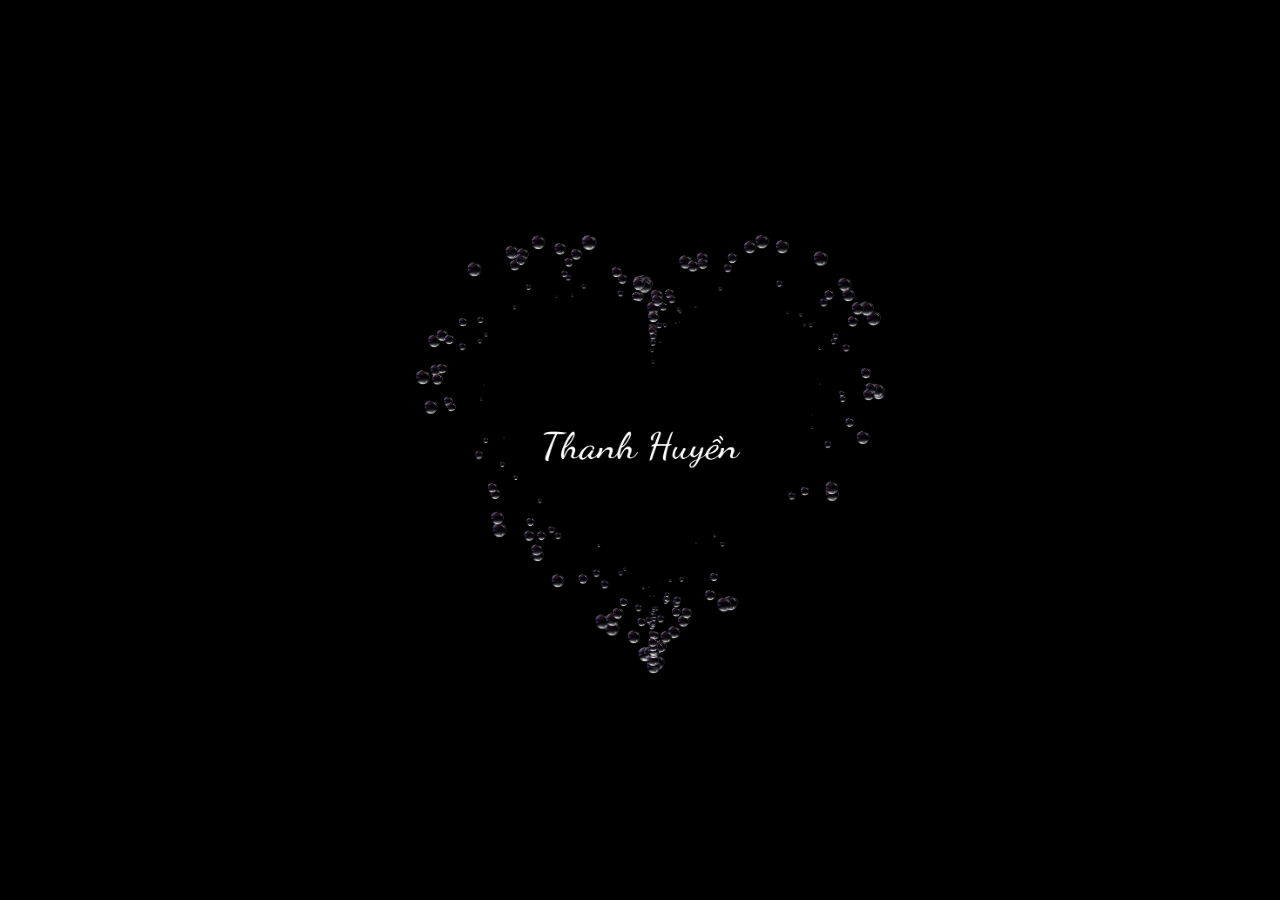
<file: pages/trendTraiTim/index.html>
<!DOCTYPE html PUBLIC "-//W3C//DTD HTML 4.0 Transitional//EN">
<html>
  <head>
    <meta name="Generator" content="EditPlus" />
    <meta name="Author" content="" />
    <meta name="Keywords" content="" />
    <meta name="Description" content="" />
    <title>Luv Thanh Huyền</title>
    />

    <style>
      html,
      body {
        height: 100%;
        padding: 0;
        margin: 0;
        background: rgb(0, 0, 0);
        overflow-x: hidden;
      }
      canvas {
        position: absolute;
        width: 100%;
        height: 100%;
        animation: myKey 1s infinite ease-in-out;
      }
      audio {
        background-color: black;
      }
      @keyframes myKey {
        0%,
        100% {
          transform: scale(0.8);
          -webkit-transform: scale(0.8);
        }
        50% {
          transform: scale(1);
          -webkit-transform: scale(1);
          color: red;
        }
      }
      @keyframes heart {
        0% {
          transform: scale(1);
        }
        40%{
          transform: scale(1.2);
        }
        100%{
          transform: scale(1);
        }
      }
      img{
            animation: heart 1.0s ease infinite;
        }
    #content{
    display: flex;
    flex-direction: column;
    justify-content: center;
    align-items: center;
    position: absolute;
    top:50%;
    left:50%;
    transform: translate(-50%, -50%);
    color: aqua;
    font-size: 20px;
    z-index: 1;
    }
    </style>
  </head>

  <body>
    
        <div id="content">
             <img src="name.png" height="50px" width="250px" alt="" >
        </div>
     

    <canvas
      id="pinkboard"
    ></canvas>
    
    <script>
      var settings = {
        particles: {
          length: 1000,
          duration: 3.499,
          velocity: 150,
          effect: -0.75,
          size: 25,
        },
      };

      (function () {
        var b = 0;
        var c = ["ms", "moz", "webkit", "o"];
        for (var a = 0; a < c.length && !window.requestAnimationFrame; ++a) {
          window.requestAnimationFrame = window[c[a] + "RequestAnimationFrame"];
          window.cancelAnimationFrame =
            window[c[a] + "CancelAnimationFrame"] ||
            window[c[a] + "CancelRequestAnimationFrame"];
        }
        if (!window.requestAnimationFrame) {
          window.requestAnimationFrame = function (h, e) {
            var d = new Date().getTime();
            var f = Math.max(0, 16 - (d - b));
            var g = window.setTimeout(function () {
              h(d + f);
            }, f);
            b = d + f;
            return g;
          };
        }
        if (!window.cancelAnimationFrame) {
          window.cancelAnimationFrame = function (d) {
            clearTimeout(d);
          };
        }
      })();

      var Point = (function () {
        function Point(x, y) {
          this.x = typeof x !== "undefined" ? x : 0;
          this.y = typeof y !== "undefined" ? y : 0;
        }
        Point.prototype.clone = function () {
          return new Point(this.x, this.y);
        };
        Point.prototype.length = function (length) {
          if (typeof length == "undefined")
            return Math.sqrt(this.x * this.x + this.y * this.y);
          this.normalize();
          this.x *= length;
          this.y *= length;
          return this;
        };
        Point.prototype.normalize = function () {
          var length = this.length();
          this.x /= length;
          this.y /= length;
          return this;
        };
        return Point;
      })();

      var Particle = (function () {
        function Particle() {
          this.position = new Point();
          this.velocity = new Point();
          this.acceleration = new Point();
          this.age = 0;
        }
        Particle.prototype.initialize = function (x, y, dx, dy) {
          this.position.x = x;
          this.position.y = y;
          this.velocity.x = dx;
          this.velocity.y = dy;
          this.acceleration.x = dx * settings.particles.effect;
          this.acceleration.y = dy * settings.particles.effect;
          this.age = 0;
        };
        Particle.prototype.update = function (deltaTime) {
          this.position.x += this.velocity.x * deltaTime;
          this.position.y += this.velocity.y * deltaTime;
          this.velocity.x += this.acceleration.x * deltaTime;
          this.velocity.y += this.acceleration.y * deltaTime;
          this.age += deltaTime;
        };
        Particle.prototype.draw = function (context, image) {
          function ease(t) {
            return --t * t * t + 1;
          }
          var size = image.width * ease(this.age / settings.particles.duration);
          context.globalAlpha = 1 - this.age / settings.particles.duration;
          context.drawImage(
            image,
            this.position.x - size / 2,
            this.position.y - size / 2,
            size,
            size
          );
        };
        return Particle;
      })();

      var ParticlePool = (function () {
        var particles,
          firstActive = 0,
          firstFree = 0,
          duration = settings.particles.duration;

        function ParticlePool(length) {
          particles = new Array(length);
          for (var i = 0; i < particles.length; i++)
            particles[i] = new Particle();
        }
        ParticlePool.prototype.add = function (x, y, dx, dy) {
          particles[firstFree].initialize(x, y, dx, dy);

          firstFree++;
          if (firstFree == particles.length) firstFree = 0;
          if (firstActive == firstFree) firstActive++;
          if (firstActive == particles.length) firstActive = 0;
        };
        ParticlePool.prototype.update = function (deltaTime) {
          var i;

          if (firstActive < firstFree) {
            for (i = firstActive; i < firstFree; i++)
              particles[i].update(deltaTime);
          }
          if (firstFree < firstActive) {
            for (i = firstActive; i < particles.length; i++)
              particles[i].update(deltaTime);
            for (i = 0; i < firstFree; i++) particles[i].update(deltaTime);
          }

          while (
            particles[firstActive].age >= duration &&
            firstActive != firstFree
          ) {
            firstActive++;
            if (firstActive == particles.length) firstActive = 0;
          }
        };
        ParticlePool.prototype.draw = function (context, image) {
          if (firstActive < firstFree) {
            for (i = firstActive; i < firstFree; i++)
              particles[i].draw(context, image);
          }
          if (firstFree < firstActive) {
            for (i = firstActive; i < particles.length; i++)
              particles[i].draw(context, image);
            for (i = 0; i < firstFree; i++) particles[i].draw(context, image);
          }
        };
        return ParticlePool;
      })();

      (function (canvas) {
        var context = canvas.getContext("2d"),
          particles = new ParticlePool(settings.particles.length),
          particleRate =
            settings.particles.length / settings.particles.duration, 
          time;

        function pointOnHeart(t) {
          return new Point(
            160 * Math.pow(Math.sin(t), 3),
            130 * Math.cos(t) -
              50 * Math.cos(2 * t) -
              20 * Math.cos(3 * t) -
              10 * Math.cos(4 * t) +
              25
          );
        }

        var image = (function () {
          var canvas = document.createElement("canvas"),
            context = canvas.getContext("2d");
          canvas.width = settings.particles.size;
          canvas.height = settings.particles.size;
          function to(t) {
            var point = pointOnHeart(t);
            point.x =
              settings.particles.size / 2 +
              (point.x * settings.particles.size) / 350;
            point.y =
              settings.particles.size / 2 -
              (point.y * settings.particles.size) / 350;
            return point;
          }
          context.beginPath();
          var t = -Math.PI;
          var point = to(t);
          context.moveTo(point.x, point.y);
          while (t < Math.PI) {
            t += 0.01; 
            point = to(t);
            context.lineTo(point.x, point.y);
          }
          context.closePath();
          context.fillStyle = "#ffb3bf";
          context.fill();
          var image = new Image();
          // image.src = canvas.toDataURL();
          image.src = "img.png";
          return image;
        })();
        function render() {
          requestAnimationFrame(render);
          var newTime = new Date().getTime() / 1000,
            deltaTime = newTime - (time || newTime);
          time = newTime;
          context.clearRect(0, 0, canvas.width, canvas.height);
          var amount = particleRate * deltaTime;
          for (var i = 0; i < amount; i++) {
            var pos = pointOnHeart(Math.PI - 2 * Math.PI * Math.random());
            var dir = pos.clone().length(settings.particles.velocity);
            particles.add(
              canvas.width / 2 + pos.x,
              canvas.height / 2 - pos.y,
              dir.x,
              -dir.y
            );
          }
          particles.update(deltaTime);
          particles.draw(context, image);
        }
        function onResize() {
          canvas.width = canvas.clientWidth;
          canvas.height = canvas.clientHeight;
        }
        window.onresize = onResize;
        setTimeout(function () {
          onResize();
          render();
        }, 10);
      })(document.getElementById("pinkboard"));
    </script>
  </body>
</html>
</file>
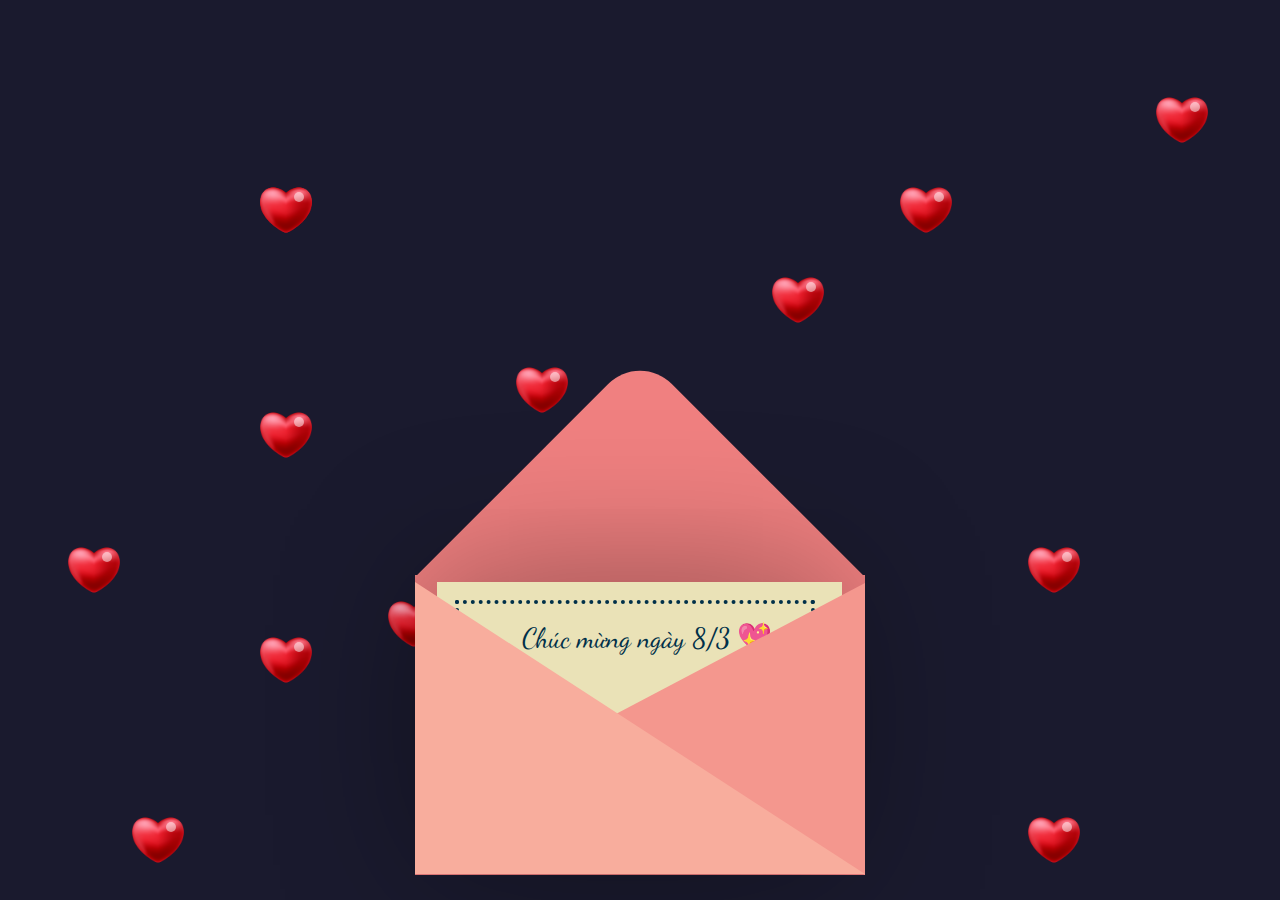
<file: pages/valentine2025/index.html>
<!DOCTYPE html>
<html lang="en">

<head>
    <meta charset="UTF-8">
    <meta name="viewport" content="width=device-width, initial-scale=1.0">
    <title>PL Valentine Card</title>
    <link rel="stylesheet" href="./style.css">
    <link rel="stylesheet" href="./flower.css">
    <link href='https://fonts.googleapis.com/css?family=Dancing Script' rel='stylesheet'>
    <script src="https://code.jquery.com/jquery-3.6.0.min.js"></script>

    <script>
        $(document).ready(function () {
            // Mouse enter & leave animation
            let animationEnabled = true;

            $('.container').mouseenter(function () {
                if (animationEnabled) {
                    $('.card').stop().animate({ top: '-150px' }, 'slow');
                }
            }).mouseleave(function () {
                if (animationEnabled) {
                    $('.card').stop().animate({ top: 0 }, 'slow');
                }
            });

            $('.wish').hide();
            $('#flower').hide();

            // On card click: Hide elements & disable animation
            $('.card').click(function () {
                animationEnabled = false; // Disable animation
                $('#flower').show();
                $('.wish').show();
            });
        });

    </script>
</head>

<body>
    <div class="wrapper">
        <div><span class="dot"></span></div>
        <div><span class="dot"></span></div>
        <div><span class="dot"></span></div>
        <div><span class="dot"></span></div>
        <div><span class="dot"></span></div>
        <div><span class="dot"></span></div>
        <div><span class="dot"></span></div>
        <div><span class="dot"></span></div>
        <div><span class="dot"></span></div>
        <div><span class="dot"></span></div>
        <div><span class="dot"></span></div>
        <div><span class="dot"></span></div>
        <div><span class="dot"></span></div>
        <div><span class="dot"></span></div>
        <div><span class="dot"></span></div>
    </div>

    <div class="container">
        <div class="valentines">
            <div class="envelope"></div>
            <div class="front"></div>
            <div class="card">
                <div class="text"></br>Chúc mừng ngày 8/3 💖</div>
                <div class="wish text-2"></br>8/3 này anh tặng bé bông hoa do chính tay anh viết</div>
                <div class="wish text-3"></br>Chúc người phụ nữa của anh luôn luôn xinh đẹp, rạng rỡ và hạnh phúc🌹</div>
            </div>
        </div>
    </div>

    <div id="flower" class="flowers">
        <div class="flower flower--2">
            <div class="flower__leafs flower__leafs--2">
                <div class="flower__leaf flower__leaf--1"></div>
                <div class="flower__leaf flower__leaf--2"></div>
                <div class="flower__leaf flower__leaf--3"></div>

                <div class="flower__light flower__light--1"></div>
                <div class="flower__light flower__light--2"></div>
                <div class="flower__light flower__light--3"></div>
                <div class="flower__light flower__light--4"></div>
                <div class="flower__light flower__light--5"></div>
                <div class="flower__light flower__light--6"></div>
                <div class="flower__light flower__light--7"></div>
                <div class="flower__light flower__light--8"></div>

            </div>
            <div class="flower__line">
                <div class="flower__line__leaf flower__line__leaf--1"></div>
                <div class="flower__line__leaf flower__line__leaf--3"></div>
            </div>
        </div>
    </div>
</body>

</html>
</file>
<file: pages/valentine2025/style.css>
* {
    margin: 0;
    padding: 0;
}

.wrapper {
    height: 100%;
    width: 100%;
    position: absolute;
    background-color: #1a1a2e;
}

.wrapper h1 {
    top: 50%;
    left: 50%;
    transform: translate(-50%, -50%);
    position: absolute;
    font-family: sans-serif;
    letter-spacing: 1px;
    word-spacing: 2px;
    color: #fff;
    font-size: 40px;
    font-weight: 888;
    text-transform: uppercase;
}

.wrapper div {
    height: 60px;
    width: 60px;
    position: absolute;
    top: 10%;
    left: 10%;
    /* border: 2px solid rgba(255, 255, 255, 0.7);
    border-radius: 50px; */
    animation: 4s linear infinite;

    /* Heart Image Background */
    background-image: url('heart.png');
    /* Replace with the correct image path */
    background-size: cover;
    /* Adjust to fit */
    background-position: center;
    background-repeat: no-repeat;
}

div .dot {
    height: 10px;
    width: 10px;
    border-radius: 50px;
    background: rgba(255, 255, 255, 0.5);
    position: absolute;
    top: 20%;
    right: 20%;
}

.wrapper div:nth-child(1) {
    top: 20%;
    left: 20%;
    animation: animate 8s linear infinite;
}

.wrapper div:nth-child(2) {
    top: 60%;
    left: 80%;
    animation: animate 10s linear infinite;
}

.wrapper div:nth-child(3) {
    top: 40%;
    left: 40%;
    animation: animate 3s linear infinite;
}

.wrapper div:nth-child(4) {
    top: 66%;
    left: 30%;
    animation: animate 7s linear infinite;
}

.wrapper div:nth-child(5) {
    top: 90%;
    left: 10%;
    animation: animate 9s linear infinite;
}

.wrapper div:nth-child(6) {
    top: 30%;
    left: 60%;
    animation: animate 5s linear infinite;
}

.wrapper div:nth-child(7) {
    top: 70%;
    left: 20%;
    animation: animate 8s linear infinite;
}

.wrapper div:nth-child(8) {
    top: 75%;
    left: 60%;
    animation: animate 10s linear infinite;
}

.wrapper div:nth-child(9) {
    top: 50%;
    left: 50%;
    animation: animate 6s linear infinite;
}

.wrapper div:nth-child(10) {
    top: 45%;
    left: 20%;
    animation: animate 10s linear infinite;
}

.wrapper div:nth-child(11) {
    top: 10%;
    left: 90%;
    animation: animate 9s linear infinite;
}

.wrapper div:nth-child(12) {
    top: 20%;
    left: 70%;
    animation: animate 7s linear infinite;
}

.wrapper div:nth-child(13) {
    top: 20%;
    left: 20%;
    animation: animate 8s linear infinite;
}

.wrapper div:nth-child(14) {
    top: 60%;
    left: 5%;
    animation: animate 6s linear infinite;
}

.wrapper div:nth-child(15) {
    top: 90%;
    left: 80%;
    animation: animate 9s linear infinite;
}

@keyframes animate {
    0% {
        transform: scale(0) translateY(0) rotate(70deg);
    }

    100% {
        transform: scale(1.3) translateY(-100px) rotate(360deg);
    }
}

body {
    display: flex;
    justify-content: center;
    align-items: center;
    height: 100vh;
    background-color: #fae1dd;
}

.container {
    position: relative;
    margin-top: 450px;
}

.valentines {
    position: relative;
    top: 50px;
    cursor: pointer;
    animation: up 3s linear infinite;
}

@keyframes up {

    0%,
    100% {
        transform: translateY(0);
    }

    50% {
        transform: translateY(-30px);
    }
}


.envelope {
    position: relative;
    width: 450px; /* Increased from 300px */
    height: 300px; /* Increased from 200px */
    background-color: #f08080;
}

.envelope:before {
    background-color: #f08080;
    content: "";
    position: absolute;
    width: 318px; /* Increased from 212px */
    height: 318px; /* Increased from 212px */
    transform: rotate(45deg);
    top: -157px; /* Adjusted from -105px */
    left: 66px;  /* Adjusted from 44px */
    border-radius: 45px 0 0 0;
}

.card {
    position: absolute;
    background-color: #eae2b7;
    width: 405px; /* Increased from 270px */
    height: 290px; /* Increased from 170px */
    top: 7px; /* Adjusted */
    left: 22px; /* Adjusted */
    box-shadow: -7px -7px 150px rgba(0, 0, 0, 0.4);
    z-index: 0;
}

.card:before {
    content: "";
    position: absolute;
    border: 4.5px solid #003049; /* Increased from 3px */
    border-style: dotted;
    width: 360px; /* Increased from 240px */
    height: 250px; /* Increased from 140px */
    left: 18px; /* Adjusted */
    top: 18px; /* Adjusted */
}


.text {
    position: absolute;
    font-family: 'Dancing Script';
    font-size: 28px;
    text-align: center;
    line-height: 25px;
    top: 19px;
    left: 85px;
    color: #003049;
}

.text-2 {
    position: absolute;
    font-family: 'Dancing Script';
    font-size: 24px;
    text-align: center;
    line-height: 25px;
    top: 60px;
    left: 25px;
    color: #003049;
    width: 320px;
}

.text-3 {
    position: absolute;
    font-family: 'Dancing Script';
    font-size: 24px;
    text-align: center;
    line-height: 25px;
    top: 130px;
    left: 25px;
    color: #003049;
    width: 320px;
}

.heart {
    background-color: #d62828;
    display: inline-block;
    height: 30px;
    margin: 0 10px;
    position: relative;
    top: 110px;
    left: 105px;
    transform: rotate(-45deg);
    width: 30px;
}

.heart:before,
.heart:after {
    content: "";
    background-color: #d62828;
    border-radius: 50%;
    height: 30px;
    position: absolute;
    width: 30px;
}

.heart:before {
    top: -15px;
    left: 0;
}

.heart:after {
    left: 15px;
    top: 0;
}

.hearts {
    position: absolute
}

.one,
.two,
.three,
.four,
.five {
    background-color: red;
    display: inline-block;
    height: 10px;
    margin: 0 10px;
    position: relative;
    transform: rotate(-45deg);
    width: 10px;
    top: 50px;
}

.one:before,
.one:after,
.two:before,
.two:after,
.three:before,
.three:after,
.four:before,
.four:after,
.five:before,
.five:after {
    content: "";
    background-color: red;
    border-radius: 50%;
    height: 10px;
    position: absolute;
    width: 10px;
}

.one:before,
.two:before,
.three:before,
.four:before,
.five:before {
    top: -5px;
    left: 0;
}

.one:after,
.two:after,
.three:after,
.four:after,
.five:after {
    left: 5px;
    top: 0;
}

.one {
    left: 10px;
    animation: heart 1s ease-out infinite;
}

.two {
    left: 30px;
    animation: heart 2s ease-out infinite;
}

.three {
    left: 50px;
    animation: heart 1.5s ease-out infinite;
}

.four {
    left: 70px;
    animation: heart 2.3s ease-out infinite;
}

.five {
    left: 90px;
    animation: heart 1.7s ease-out infinite;
}

@keyframes heart {
    0% {
        transform: translateY(0) rotate(-45deg) scale(0.3);
        opacity: 1;
    }

    100% {
        transform: translateY(-150px) rotate(-45deg) scale(1.3);
        opacity: 0.5;
    }
}

.front {
    position: absolute;
    border-right: 270px solid #f4978e; /* 180px → 270px */
    border-top: 142.5px solid transparent; /* 95px → 142.5px */
    border-bottom: 150px solid transparent; /* 100px → 150px */
    left: 180px; /* 120px → 180px */
    top: 7.5px; /* 5px → 7.5px */
    width: 0;
    height: 0;
    z-index: 10;
}

.front:before {
    position: absolute;
    content: "";
    border-left: 450px solid #f8ad9d; /* 300px → 450px */
    border-top: 292.5px solid transparent; /* 195px → 292.5px */
    left: -180px; /* -120px → -180px */
    top: -142.5px; /* -95px → -142.5px */
    width: 0;
    height: 0;
}


.shadow {
    position: absolute;
    width: 330px;
    height: 25px;
    border-radius: 50%;
    background-color: rgba(0, 0, 0, 0.3);
    top: 265px;
    left: -15px;
    animation: scale 3s linear infinite;
    z-index: -1;
}

@keyframes scale {

    0%,
    100% {
        transform: scaleX(1);
    }

    50% {
        transform: scaleX(0.85);
    }
}
</file>
<file: pages/valentine2025/flower.css>
*, *::after, *::before {
  padding: 0;
  margin: 0;
  box-sizing: border-box;
}
:root {
  --dark-color: #000;
}
/* body {
  display: flex;
  align-items: flex-end;
  justify-content: center;
  min-height: 100vh;
  background-color: var(--dark-color);
  overflow: hidden;
  perspective: 1000px;
} */
.night {
  position: fixed;
  left: 50%;
  top: 0;
  transform: translateX(-50%);
  width: 100%;
  height: 100%;
  filter: blur(0.1vmin);
  background-image: radial-gradient(ellipse at top, transparent 0%, var(--dark-color)), radial-gradient(ellipse at bottom, var(--dark-color), rgba(145, 233, 255, 0.2)), repeating-linear-gradient(220deg, #000 0px, #000 19px, transparent 19px, transparent 22px), repeating-linear-gradient(189deg, #000 0px, #000 19px, transparent 19px, transparent 22px), repeating-linear-gradient(148deg, #000 0px, #000 19px, transparent 19px, transparent 22px), linear-gradient(90deg, #00fffa, #f0f0f0);
}
.flowers {
  position: absolute;
  left: 54%;
  bottom: 10%;
  transform: scale(0.9);
}
.flower {
  position: absolute;
  bottom: 10vmin;
  transform-origin: bottom center;
  z-index: 10;
  --fl-speed: 0.8s;
}
.flower--1 {
  animation: moving-flower-1 4s linear infinite;
}
.flower--1 .flower__line {
  height: 70vmin;
  animation-delay: 0.3s;
}
.flower--1 .flower__line__leaf--1 {
  animation: blooming-leaf-right var(--fl-speed) 1.6s backwards;
}
.flower--1 .flower__line__leaf--2 {
  animation: blooming-leaf-right var(--fl-speed) 1.4s backwards;
}
.flower--1 .flower__line__leaf--3 {
  animation: blooming-leaf-left var(--fl-speed) 1.2s backwards;
}
.flower--1 .flower__line__leaf--4 {
  animation: blooming-leaf-left var(--fl-speed) 1s backwards;
}
.flower--1 .flower__line__leaf--5 {
  animation: blooming-leaf-right var(--fl-speed) 1.8s backwards;
}
.flower--1 .flower__line__leaf--6 {
  animation: blooming-leaf-left var(--fl-speed) 2s backwards;
}
.flower--2 {
  left: 50%;
  transform: rotate(20deg);
  animation: moving-flower-2 4s linear infinite;
}
.flower--2 .flower__line {
  height: 50vmin;
  animation-delay: 0.6s;
}
.flower--2 .flower__line__leaf--1 {
  animation: blooming-leaf-right var(--fl-speed) 1.9s backwards;
}
.flower--2 .flower__line__leaf--2 {
  animation: blooming-leaf-right var(--fl-speed) 1.7s backwards;
}
.flower--2 .flower__line__leaf--3 {
  animation: blooming-leaf-left var(--fl-speed) 1.5s backwards;
}
.flower--2 .flower__line__leaf--4 {
  animation: blooming-leaf-left var(--fl-speed) 1.3s backwards;
}
.flower--3 {
  left: 50%;
  transform: rotate(-15deg);
  animation: moving-flower-3 4s linear infinite;
}
.flower--3 .flower__line {
  animation-delay: 0.9s;
}
.flower--3 .flower__line__leaf--1 {
  animation: blooming-leaf-right var(--fl-speed) 2.5s backwards;
}
.flower--3 .flower__line__leaf--2 {
  animation: blooming-leaf-right var(--fl-speed) 2.3s backwards;
}
.flower--3 .flower__line__leaf--3 {
  animation: blooming-leaf-left var(--fl-speed) 2.1s backwards;
}
.flower--3 .flower__line__leaf--4 {
  animation: blooming-leaf-left var(--fl-speed) 1.9s backwards;
}
.flower__leafs {
  position: relative;
  animation: blooming-flower 2s backwards;
}
.flower__leafs--1 {
  animation-delay: 1.1s;
}
.flower__leafs--2 {
  animation-delay: 1.4s;
}
.flower__leafs--3 {
  animation-delay: 1.7s;
}
.flower__leafs::after {
  content: "";
  position: absolute;
  left: 0;
  top: 0;
  transform: translate(-50%, -100%);
  width: 8vmin;
  height: 8vmin;
  background-color: #6bf0ff;
  filter: blur(10vmin);
}
.flower__leaf {
  position: absolute;
  bottom: 0;
  left: 50%;
  width: 10vmin;
  height: 18vmin;
  border-radius: 50% 40% 60% 40% / 60% 50% 40% 50%;
  background-color: #d81b60; /* Dark pink/red */
  background-image: linear-gradient(to top, #9b0038, #ff5f8a);
  transform-origin: bottom center;
  opacity: 0.95;
  box-shadow: inset 0 0 1.5vmin rgba(255, 255, 255, 0.3);
}

.flower__leaf--2 {
  transform: translate(-50%, -4%) rotateX(40deg);
}
.flower__leaf--1 {
  transform:  translate(-30%, 10%) rotateY(20deg) rotateX(-20deg);
}
.flower__leaf--3 {
  transform: translate(-70%, 10%) rotateY(20deg) rotateX(20deg);
}

.flower__leaf--4 {
  width: 8vmin;
  height: 12vmin;
  transform-origin: bottom left;
  border-radius: 4vmin 10vmin 4vmin 4vmin;
  transform: translate(0%, 18%) rotateX(70deg) rotate(-43deg);
  background-image: linear-gradient(to top, #39c6d6, #a7ffee);
  z-index: 0;
  opacity: 0.8;
}
.flower__white-circle {
  position: absolute;
  left: -3.5vmin;
  top: -3vmin;
  width: 9vmin;
  height: 4vmin;
  border-radius: 50%;
  background-color: #fff;
}
.flower__white-circle::after {
  content: "";
  position: absolute;
  left: 50%;
  top: 45%;
  transform: translate(-50%, -50%);
  width: 60%;
  height: 60%;
  border-radius: inherit;
  background-image: repeating-linear-gradient(135deg, rgba(0, 0, 0, 0.03) 0px, rgba(0, 0, 0, 0.03) 1px, transparent 1px, transparent 12px), repeating-linear-gradient(45deg, rgba(0, 0, 0, 0.03) 0px, rgba(0, 0, 0, 0.03) 1px, transparent 1px, transparent 12px), repeating-linear-gradient(67.5deg, rgba(0, 0, 0, 0.03) 0px, rgba(0, 0, 0, 0.03) 1px, transparent 1px, transparent 12px), repeating-linear-gradient(135deg, rgba(0, 0, 0, 0.03) 0px, rgba(0, 0, 0, 0.03) 1px, transparent 1px, transparent 12px), repeating-linear-gradient(45deg, rgba(0, 0, 0, 0.03) 0px, rgba(0, 0, 0, 0.03) 1px, transparent 1px, transparent 12px), repeating-linear-gradient(112.5deg, rgba(0, 0, 0, 0.03) 0px, rgba(0, 0, 0, 0.03) 1px, transparent 1px, transparent 12px), repeating-linear-gradient(112.5deg, rgba(0, 0, 0, 0.03) 0px, rgba(0, 0, 0, 0.03) 1px, transparent 1px, transparent 12px), repeating-linear-gradient(45deg, rgba(0, 0, 0, 0.03) 0px, rgba(0, 0, 0, 0.03) 1px, transparent 1px, transparent 12px), repeating-linear-gradient(22.5deg, rgba(0, 0, 0, 0.03) 0px, rgba(0, 0, 0, 0.03) 1px, transparent 1px, transparent 12px), repeating-linear-gradient(45deg, rgba(0, 0, 0, 0.03) 0px, rgba(0, 0, 0, 0.03) 1px, transparent 1px, transparent 12px), repeating-linear-gradient(22.5deg, rgba(0, 0, 0, 0.03) 0px, rgba(0, 0, 0, 0.03) 1px, transparent 1px, transparent 12px), repeating-linear-gradient(135deg, rgba(0, 0, 0, 0.03) 0px, rgba(0, 0, 0, 0.03) 1px, transparent 1px, transparent 12px), repeating-linear-gradient(157.5deg, rgba(0, 0, 0, 0.03) 0px, rgba(0, 0, 0, 0.03) 1px, transparent 1px, transparent 12px), repeating-linear-gradient(67.5deg, rgba(0, 0, 0, 0.03) 0px, rgba(0, 0, 0, 0.03) 1px, transparent 1px, transparent 12px), repeating-linear-gradient(67.5deg, rgba(0, 0, 0, 0.03) 0px, rgba(0, 0, 0, 0.03) 1px, transparent 1px, transparent 12px), linear-gradient(90deg, #ffeb12, #ffce00);
}
.flower__line {
  height: 55vmin;
  width: 1.5vmin;
  background-image: linear-gradient(to left, #000, transparent, rgba(255, 255, 255, 0.2)), linear-gradient(to top, transparent 10%, #14757a, #39c6d6);
  box-shadow: inset 0 0 2px rgba(0, 0, 0, 0.5);
  animation: grow-flower-tree 4s backwards;
}
.flower__line__leaf {
  --w: 7vmin;
  --h: calc(var(--w) + 2vmin);
  position: absolute;
  top: 20%;
  left: 90%;
  width: var(--w);
  height: var(--h);
  border-top-right-radius: var(--h);
  border-bottom-left-radius: var(--h);
  background-image: linear-gradient(to top, rgba(20, 117, 122, 0.4), #39c6d6);
}
.flower__line__leaf--1 {
  transform: rotate(70deg) rotateY(30deg);
}
.flower__line__leaf--2 {
  top: 45%;
  transform: rotate(70deg) rotateY(30deg);
}
.flower__line__leaf--3, .flower__line__leaf--4, .flower__line__leaf--6 {
  border-top-right-radius: 0;
  border-bottom-left-radius: 0;
  border-top-left-radius: var(--h);
  border-bottom-right-radius: var(--h);
  left: -460%;
  top: 12%;
  transform: rotate(-70deg) rotateY(30deg);
}
.flower__line__leaf--4 {
  top: 40%;
}
.flower__line__leaf--5 {
  top: 0;
  transform-origin: left;
  transform: rotate(70deg) rotateY(30deg) scale(0.6);
}
.flower__line__leaf--6 {
  top: -2%;
  left: -450%;
  transform-origin: right;
  transform: rotate(-70deg) rotateY(30deg) scale(0.6);
}
.flower__light {
  position: absolute;
  bottom: 0vmin;
  width: 1vmin;
  height: 1vmin;
  background-color: #fffb00;
  border-radius: 50%;
  filter: blur(0.2vmin);
  animation: light-ans 4s linear infinite backwards;
}
.flower__light:nth-child(odd) {
  background-color: #23f0ff;
}
.flower__light--1 {
  left: -2vmin;
  animation-delay: 1s;
}
.flower__light--2 {
  left: 3vmin;
  animation-delay: 0.5s;
}
.flower__light--3 {
  left: -6vmin;
  animation-delay: 0.3s;
}
.flower__light--4 {
  left: 6vmin;
  animation-delay: 0.9s;
}
.flower__light--5 {
  left: -1vmin;
  animation-delay: 1.5s;
}
.flower__light--6 {
  left: -4vmin;
  animation-delay: 3s;
}
.flower__light--7 {
  left: 3vmin;
  animation-delay: 2s;
}
.flower__light--8 {
  left: -6vmin;
  animation-delay: 3.5s;
}
.flower__grass {
  --c: #159faa;
  --line-w: 1.5vmin;
  position: absolute;
  bottom: 12vmin;
  left: -7vmin;
  display: flex;
  flex-direction: column;
  align-items: flex-end;
  z-index: 20;
  transform-origin: bottom center;
  transform: rotate(-48deg) rotateY(40deg);
}
.flower__grass--1 {
  animation: moving-grass 2s linear infinite;
}
.flower__grass--2 {
  left: 2vmin;
  bottom: 10vmin;
  transform: scale(0.5) rotate(75deg) rotateX(10deg) rotateY(-200deg);
  opacity: 0.8;
  z-index: 0;
  animation: moving-grass--2 1.5s linear infinite;
}
.flower__grass--top {
  width: 7vmin;
  height: 10vmin;
  border-top-right-radius: 100%;
  border-right: var(--line-w) solid var(--c);
  transform-origin: bottom center;
  transform: rotate(-2deg);
}
.flower__grass--bottom {
  margin-top: -2px;
  width: var(--line-w);
  height: 25vmin;
  background-image: linear-gradient(to top, transparent, var(--c));
}
.flower__grass__leaf {
  --size: 10vmin;
  position: absolute;
  width: calc(var(--size) * 2.1);
  height: var(--size);
  border-top-left-radius: var(--size);
  border-top-right-radius: var(--size);
  background-image: linear-gradient(to top, transparent, transparent 30%, var(--c));
  z-index: 100;
}
.flower__grass__leaf--1 {
  top: -6%;
  left: 30%;
  --size: 6vmin;
  transform: rotate(-20deg);
  animation: growing-grass-ans--1 2s 2.6s backwards;
}
@keyframes growing-grass-ans--1 {
  0% {
    transform-origin: bottom left;
    transform: rotate(-20deg) scale(0);
 }
}
.flower__grass__leaf--2 {
  top: -5%;
  left: -110%;
  --size: 6vmin;
  transform: rotate(10deg);
  animation: growing-grass-ans--2 2s 2.4s linear backwards;
}
@keyframes growing-grass-ans--2 {
  0% {
    transform-origin: bottom right;
    transform: rotate(10deg) scale(0);
 }
}
.flower__grass__leaf--3 {
  top: 5%;
  left: 60%;
  --size: 8vmin;
  transform: rotate(-18deg) rotateX(-20deg);
  animation: growing-grass-ans--3 2s 2.2s linear backwards;
}
@keyframes growing-grass-ans--3 {
  0% {
    transform-origin: bottom left;
    transform: rotate(-18deg) rotateX(-20deg) scale(0);
 }
}
.flower__grass__leaf--4 {
  top: 6%;
  left: -135%;
  --size: 8vmin;
  transform: rotate(2deg);
  animation: growing-grass-ans--4 2s 2s linear backwards;
}
@keyframes growing-grass-ans--4 {
  0% {
    transform-origin: bottom right;
    transform: rotate(2deg) scale(0);
 }
}
.flower__grass__leaf--5 {
  top: 20%;
  left: 60%;
  --size: 10vmin;
  transform: rotate(-24deg) rotateX(-20deg);
  animation: growing-grass-ans--5 2s 1.8s linear backwards;
}
@keyframes growing-grass-ans--5 {
  0% {
    transform-origin: bottom left;
    transform: rotate(-24deg) rotateX(-20deg) scale(0);
 }
}
.flower__grass__leaf--6 {
  top: 22%;
  left: -180%;
  --size: 10vmin;
  transform: rotate(10deg);
  animation: growing-grass-ans--6 2s 1.6s linear backwards;
}
@keyframes growing-grass-ans--6 {
  0% {
    transform-origin: bottom right;
    transform: rotate(10deg) scale(0);
 }
}
.flower__grass__leaf--7 {
  top: 39%;
  left: 70%;
  --size: 10vmin;
  transform: rotate(-10deg);
  animation: growing-grass-ans--7 2s 1.4s linear backwards;
}
@keyframes growing-grass-ans--7 {
  0% {
    transform-origin: bottom left;
    transform: rotate(-10deg) scale(0);
 }
}
.flower__grass__leaf--8 {
  top: 40%;
  left: -215%;
  --size: 11vmin;
  transform: rotate(10deg);
  animation: growing-grass-ans--8 2s 1.2s linear backwards;
}
@keyframes growing-grass-ans--8 {
  0% {
    transform-origin: bottom right;
    transform: rotate(10deg) scale(0);
 }
}
.flower__grass__overlay {
  position: absolute;
  top: -10%;
  right: 0%;
  width: 100%;
  height: 100%;
  background-color: rgba(0, 0, 0, 0.6);
  filter: blur(1.5vmin);
  z-index: 100;
}
.flower__g-long {
  --w: 2vmin;
  --h: 6vmin;
  --c: #159faa;
  position: absolute;
  bottom: 10vmin;
  left: -3vmin;
  transform-origin: bottom center;
  transform: rotate(-30deg) rotateY(-20deg);
  display: flex;
  flex-direction: column;
  align-items: flex-end;
  animation: flower-g-long-ans 3s linear infinite;
}
@keyframes flower-g-long-ans {
  0%, 100% {
    transform: rotate(-30deg) rotateY(-20deg);
 }
  50% {
    transform: rotate(-32deg) rotateY(-20deg);
 }
}
.flower__g-long__top {
  top: calc(var(--h) * -1);
  width: calc(var(--w) + 1vmin);
  height: var(--h);
  border-top-right-radius: 100%;
  border-right: 0.7vmin solid var(--c);
  transform: translate(-0.7vmin, 1vmin);
}
.flower__g-long__bottom {
  width: var(--w);
  height: 50vmin;
  transform-origin: bottom center;
  background-image: linear-gradient(to top, transparent 30%, var(--c));
  box-shadow: inset 0 0 2px rgba(0, 0, 0, 0.5);
  clip-path: polygon(35% 0, 65% 1%, 100% 100%, 0% 100%);
}
.flower__g-right {
  position: absolute;
  bottom: 6vmin;
  left: -2vmin;
  transform-origin: bottom left;
  transform: rotate(20deg);
}
.flower__g-right .leaf {
  width: 30vmin;
  height: 50vmin;
  border-top-left-radius: 100%;
  border-left: 2vmin solid #079097;
  background-image: linear-gradient(to bottom, transparent, var(--dark-color) 60%);
  -webkit-mask-image: linear-gradient(to top, transparent 30%, #079097 60%);
}
.flower__g-right--1 {
  animation: flower-g-right-ans 2.5s linear infinite;
}
.flower__g-right--2 {
  left: 5vmin;
  transform: rotateY(-180deg);
  animation: flower-g-right-ans--2 3s linear infinite;
}
.flower__g-right--2 .leaf {
  height: 75vmin;
  filter: blur(0.3vmin);
  opacity: 0.8;
}
@keyframes flower-g-right-ans {
  0%, 100% {
    transform: rotate(20deg);
 }
  50% {
    transform: rotate(24deg) rotateX(-20deg);
 }
}
@keyframes flower-g-right-ans--2 {
  0%, 100% {
    transform: rotateY(-180deg) rotate(0deg) rotateX(-20deg);
 }
  50% {
    transform: rotateY(-180deg) rotate(6deg) rotateX(-20deg);
 }
}
.flower__g-front {
  position: absolute;
  bottom: 6vmin;
  left: 2.5vmin;
  z-index: 100;
  transform-origin: bottom center;
  transform: rotate(-28deg) rotateY(30deg) scale(1.04);
  animation: flower__g-front-ans 2s linear infinite;
}
@keyframes flower__g-front-ans {
  0%, 100% {
    transform: rotate(-28deg) rotateY(30deg) scale(1.04);
 }
  50% {
    transform: rotate(-35deg) rotateY(40deg) scale(1.04);
 }
}
.flower__g-front__line {
  width: 0.3vmin;
  height: 20vmin;
  background-image: linear-gradient(to top, transparent, #079097, transparent 100%);
  position: relative;
}
.flower__g-front__leaf-wrapper {
  position: absolute;
  top: 0;
  left: 0;
  transform-origin: bottom left;
  transform: rotate(10deg);
}
.flower__g-front__leaf-wrapper:nth-child(even) {
  left: 0vmin;
  transform: rotateY(-180deg) rotate(5deg);
  animation: flower__g-front__leaf-left-ans 1s ease-in backwards;
}
.flower__g-front__leaf-wrapper:nth-child(odd) {
  animation: flower__g-front__leaf-ans 1s ease-in backwards;
}
.flower__g-front__leaf-wrapper--1 {
  top: -8vmin;
  transform: scale(0.7);
  animation: flower__g-front__leaf-ans 1s 5.5s ease-in backwards !important;
}
.flower__g-front__leaf-wrapper--2 {
  top: -8vmin;
  transform: rotateY(-180deg) scale(0.7) !important;
  animation: flower__g-front__leaf-left-ans-2 1s 4.6s ease-in backwards !important;
}
.flower__g-front__leaf-wrapper--3 {
  top: -3vmin;
  animation: flower__g-front__leaf-ans 1s 4.6s ease-in backwards;
}
.flower__g-front__leaf-wrapper--4 {
  top: -3vmin;
  transform: rotateY(-180deg) scale(0.9) !important;
  animation: flower__g-front__leaf-left-ans-2 1s 4.6s ease-in backwards !important;
}
@keyframes flower__g-front__leaf-left-ans-2 {
  0% {
    transform: rotateY(-180deg) scale(0);
 }
}
.flower__g-front__leaf-wrapper--5, .flower__g-front__leaf-wrapper--6 {
  top: 2vmin;
}
.flower__g-front__leaf-wrapper--7, .flower__g-front__leaf-wrapper--8 {
  top: 6.5vmin;
}
.flower__g-front__leaf-wrapper--2 {
  animation-delay: 5.2s !important;
}
.flower__g-front__leaf-wrapper--3 {
  animation-delay: 4.9s !important;
}
.flower__g-front__leaf-wrapper--5 {
  animation-delay: 4.3s !important;
}
.flower__g-front__leaf-wrapper--6 {
  animation-delay: 4.1s !important;
}
.flower__g-front__leaf-wrapper--7 {
  animation-delay: 3.8s !important;
}
.flower__g-front__leaf-wrapper--8 {
  animation-delay: 3.5s !important;
}
@keyframes flower__g-front__leaf-ans {
  0% {
    transform: rotate(10deg) scale(0);
 }
}
@keyframes flower__g-front__leaf-left-ans {
  0% {
    transform: rotateY(-180deg) rotate(5deg) scale(0);
 }
}
.flower__g-front__leaf {
  width: 10vmin;
  height: 10vmin;
  border-radius: 100% 0% 0% 100% / 100% 100% 0% 0%;
  box-shadow: inset 0 2px 1vmin rgba(44, 238, 252, 0.2);
  background-image: linear-gradient(to bottom left, transparent, var(--dark-color)), linear-gradient(to bottom right, #159faa 50%, transparent 50%, transparent);
  -webkit-mask-image: linear-gradient(to bottom right, #159faa 50%, transparent 50%, transparent);
  mask-image: linear-gradient(to bottom right, #159faa 50%, transparent 50%, transparent);
}
.flower__g-fr {
  position: absolute;
  bottom: -4vmin;
  left: vmin;
  transform-origin: bottom left;
  z-index: 10;
  animation: flower__g-fr-ans 2s linear infinite;
}
@keyframes flower__g-fr-ans {
  0%, 100% {
    transform: rotate(2deg);
 }
  50% {
    transform: rotate(4deg);
 }
}
.flower__g-fr .leaf {
  width: 30vmin;
  height: 50vmin;
  border-top-left-radius: 100%;
  border-left: 2vmin solid #079097;
  -webkit-mask-image: linear-gradient(to top, transparent 25%, #079097 50%);
  position: relative;
  z-index: 1;
}
.flower__g-fr__leaf {
  position: absolute;
  top: 0;
  left: 0;
  width: 10vmin;
  height: 10vmin;
  border-radius: 100% 0% 0% 100% / 100% 100% 0% 0%;
  box-shadow: inset 0 2px 1vmin rgba(44, 238, 252, 0.2);
  background-image: linear-gradient(to bottom left, transparent, var(--dark-color) 98%), linear-gradient(to bottom right, #23f0ff 45%, transparent 50%, transparent);
  -webkit-mask-image: linear-gradient(135deg, #159faa 40%, transparent 50%, transparent);
}
.flower__g-fr__leaf--1 {
  left: 20vmin;
  transform: rotate(45deg);
  animation: flower__g-fr-leaft-ans-1 0.5s 5.2s linear backwards;
}
@keyframes flower__g-fr-leaft-ans-1 {
  0% {
    transform-origin: left;
    transform: rotate(45deg) scale(0);
 }
}
.flower__g-fr__leaf--2 {
  left: 12vmin;
  top: -7vmin;
  transform: rotate(25deg) rotateY(-180deg);
  animation: flower__g-fr-leaft-ans-6 0.5s 5s linear backwards;
}
.flower__g-fr__leaf--3 {
  left: 15vmin;
  top: 6vmin;
  transform: rotate(55deg);
  animation: flower__g-fr-leaft-ans-5 0.5s 4.8s linear backwards;
}
.flower__g-fr__leaf--4 {
  left: 6vmin;
  top: -2vmin;
  transform: rotate(25deg) rotateY(-180deg);
  animation: flower__g-fr-leaft-ans-6 0.5s 4.6s linear backwards;
}
.flower__g-fr__leaf--5 {
  left: 10vmin;
  top: 14vmin;
  transform: rotate(55deg);
  animation: flower__g-fr-leaft-ans-5 0.5s 4.4s linear backwards;
}
@keyframes flower__g-fr-leaft-ans-5 {
  0% {
    transform-origin: left;
    transform: rotate(55deg) scale(0);
 }
}
.flower__g-fr__leaf--6 {
  left: 0vmin;
  top: 6vmin;
  transform: rotate(25deg) rotateY(-180deg);
  animation: flower__g-fr-leaft-ans-6 0.5s 4.2s linear backwards;
}
@keyframes flower__g-fr-leaft-ans-6 {
  0% {
    transform-origin: right;
    transform: rotate(25deg) rotateY(-180deg) scale(0);
 }
}
.flower__g-fr__leaf--7 {
  left: 5vmin;
  top: 22vmin;
  transform: rotate(45deg);
  animation: flower__g-fr-leaft-ans-7 0.5s 4s linear backwards;
}
@keyframes flower__g-fr-leaft-ans-7 {
  0% {
    transform-origin: left;
    transform: rotate(45deg) scale(0);
 }
}
.flower__g-fr__leaf--8 {
  left: -4vmin;
  top: 15vmin;
  transform: rotate(15deg) rotateY(-180deg);
  animation: flower__g-fr-leaft-ans-8 0.5s 3.8s linear backwards;
}
@keyframes flower__g-fr-leaft-ans-8 {
  0% {
    transform-origin: right;
    transform: rotate(15deg) rotateY(-180deg) scale(0);
 }
}
.long-g {
  position: absolute;
  bottom: 25vmin;
  left: -42vmin;
  transform-origin: bottom left;
}
.long-g--1 {
  bottom: 0vmin;
  transform: scale(0.8) rotate(-5deg);
}
.long-g--1 .leaf {
  -webkit-mask-image: linear-gradient(to top, transparent 40%, #079097 80%) !important;
}
.long-g--1 .leaf--1 {
  --w: 5vmin;
  --h: 60vmin;
  left: -2vmin;
  transform: rotate(3deg) rotateY(-180deg);
}
.long-g--2, .long-g--3 {
  bottom: -3vmin;
  left: -35vmin;
  transform-origin: center;
  transform: scale(0.6) rotateX(60deg);
}
.long-g--2 .leaf, .long-g--3 .leaf {
  -webkit-mask-image: linear-gradient(to top, transparent 50%, #079097 80%) !important;
}
.long-g--2 .leaf--1, .long-g--3 .leaf--1 {
  left: -1vmin;
  transform: rotateY(-180deg);
}
.long-g--3 {
  left: -17vmin;
  bottom: 0vmin;
}
.long-g--3 .leaf {
  -webkit-mask-image: linear-gradient(to top, transparent 40%, #079097 80%) !important;
}
.long-g--4 {
  left: 25vmin;
  bottom: -3vmin;
  transform-origin: center;
  transform: scale(0.6) rotateX(60deg);
}
.long-g--4 .leaf {
  -webkit-mask-image: linear-gradient(to top, transparent 50%, #079097 80%) !important;
}
.long-g--5 {
  left: 42vmin;
  bottom: 0vmin;
  transform: scale(0.8) rotate(2deg);
}
.long-g--6 {
  left: 0vmin;
  bottom: -20vmin;
  z-index: 100;
  filter: blur(0.3vmin);
  transform: scale(0.8) rotate(2deg);
}
.long-g--7 {
  left: 35vmin;
  bottom: 20vmin;
  z-index: -1;
  filter: blur(0.3vmin);
  transform: scale(0.6) rotate(2deg);
  opacity: 0.7;
}
.long-g .leaf {
  --w: 15vmin;
  --h: 40vmin;
  --c: #1aaa15;
  position: absolute;
  bottom: 0;
  width: var(--w);
  height: var(--h);
  border-top-left-radius: 100%;
  border-left: 2vmin solid var(--c);
  -webkit-mask-image: linear-gradient(to top, transparent 20%, var(--dark-color));
  transform-origin: bottom center;
}
.long-g .leaf--0 {
  left: 2vmin;
  animation: leaf-ans-1 4s linear infinite;
}
.long-g .leaf--1 {
  --w: 5vmin;
  --h: 60vmin;
  animation: leaf-ans-1 4s linear infinite;
}
.long-g .leaf--2 {
  --w: 10vmin;
  --h: 40vmin;
  left: -0.5vmin;
  bottom: 5vmin;
  transform-origin: bottom left;
  transform: rotateY(-180deg);
  animation: leaf-ans-2 3s linear infinite;
}
.long-g .leaf--3 {
  --w: 5vmin;
  --h: 30vmin;
  left: -1vmin;
  bottom: 3.2vmin;
  transform-origin: bottom left;
  transform: rotate(-10deg) rotateY(-180deg);
  animation: leaf-ans-3 3s linear infinite;
}
@keyframes leaf-ans-1 {
  0%, 100% {
    transform: rotate(-5deg) scale(1);
 }
  50% {
    transform: rotate(5deg) scale(1.1);
 }
}
@keyframes leaf-ans-2 {
  0%, 100% {
    transform: rotateY(-180deg) rotate(5deg);
 }
  50% {
    transform: rotateY(-180deg) rotate(0deg) scale(1.1);
 }
}
@keyframes leaf-ans-3 {
  0%, 100% {
    transform: rotate(-10deg) rotateY(-180deg);
 }
  50% {
    transform: rotate(-20deg) rotateY(-180deg);
 }
}
.grow-ans {
  animation: grow-ans 2s var(--d) backwards;
}
@keyframes grow-ans {
  0% {
    transform: scale(0);
    opacity: 0;
 }
}
@keyframes light-ans {
  0% {
    opacity: 0;
    transform: translateY(0vmin);
 }
  25% {
    opacity: 1;
    transform: translateY(-5vmin) translateX(-2vmin);
 }
  50% {
    opacity: 1;
    transform: translateY(-15vmin) translateX(2vmin);
    filter: blur(0.2vmin);
 }
  75% {
    transform: translateY(-20vmin) translateX(-2vmin);
    filter: blur(0.2vmin);
 }
  100% {
    transform: translateY(-30vmin);
    opacity: 0;
    filter: blur(1vmin);
 }
}
@keyframes moving-flower-1 {
  0%, 100% {
    transform: rotate(2deg);
 }
  50% {
    transform: rotate(-2deg);
 }
}
@keyframes moving-flower-2 {
  0%, 100% {
    transform: rotate(18deg);
 }
  50% {
    transform: rotate(14deg);
 }
}
@keyframes moving-flower-3 {
  0%, 100% {
    transform: rotate(-18deg);
 }
  50% {
    transform: rotate(-20deg) rotateY(-10deg);
 }
}
@keyframes blooming-leaf-right {
  0% {
    transform-origin: left;
    transform: rotate(70deg) rotateY(30deg) scale(0);
 }
}
@keyframes blooming-leaf-left {
  0% {
    transform-origin: right;
    transform: rotate(-70deg) rotateY(30deg) scale(0);
 }
}
@keyframes grow-flower-tree {
  0% {
    height: 0;
    border-radius: 1vmin;
 }
}
@keyframes blooming-flower {
  0% {
    transform: scale(0);
 }
}
@keyframes moving-grass {
  0%, 100% {
    transform: rotate(-48deg) rotateY(40deg);
 }
  50% {
    transform: rotate(-50deg) rotateY(40deg);
 }
}
@keyframes moving-grass--2 {
  0%, 100% {
    transform: scale(0.5) rotate(75deg) rotateX(10deg) rotateY(-200deg);
 }
  50% {
    transform: scale(0.5) rotate(79deg) rotateX(10deg) rotateY(-200deg);
 }
}
.growing-grass {
  animation: growing-grass-ans 1s 2s backwards;
}
@keyframes growing-grass-ans {
  0% {
    transform: scale(0);
 }
}
.not-loaded * {
  animation-play-state: paused !important;
}
</file>
